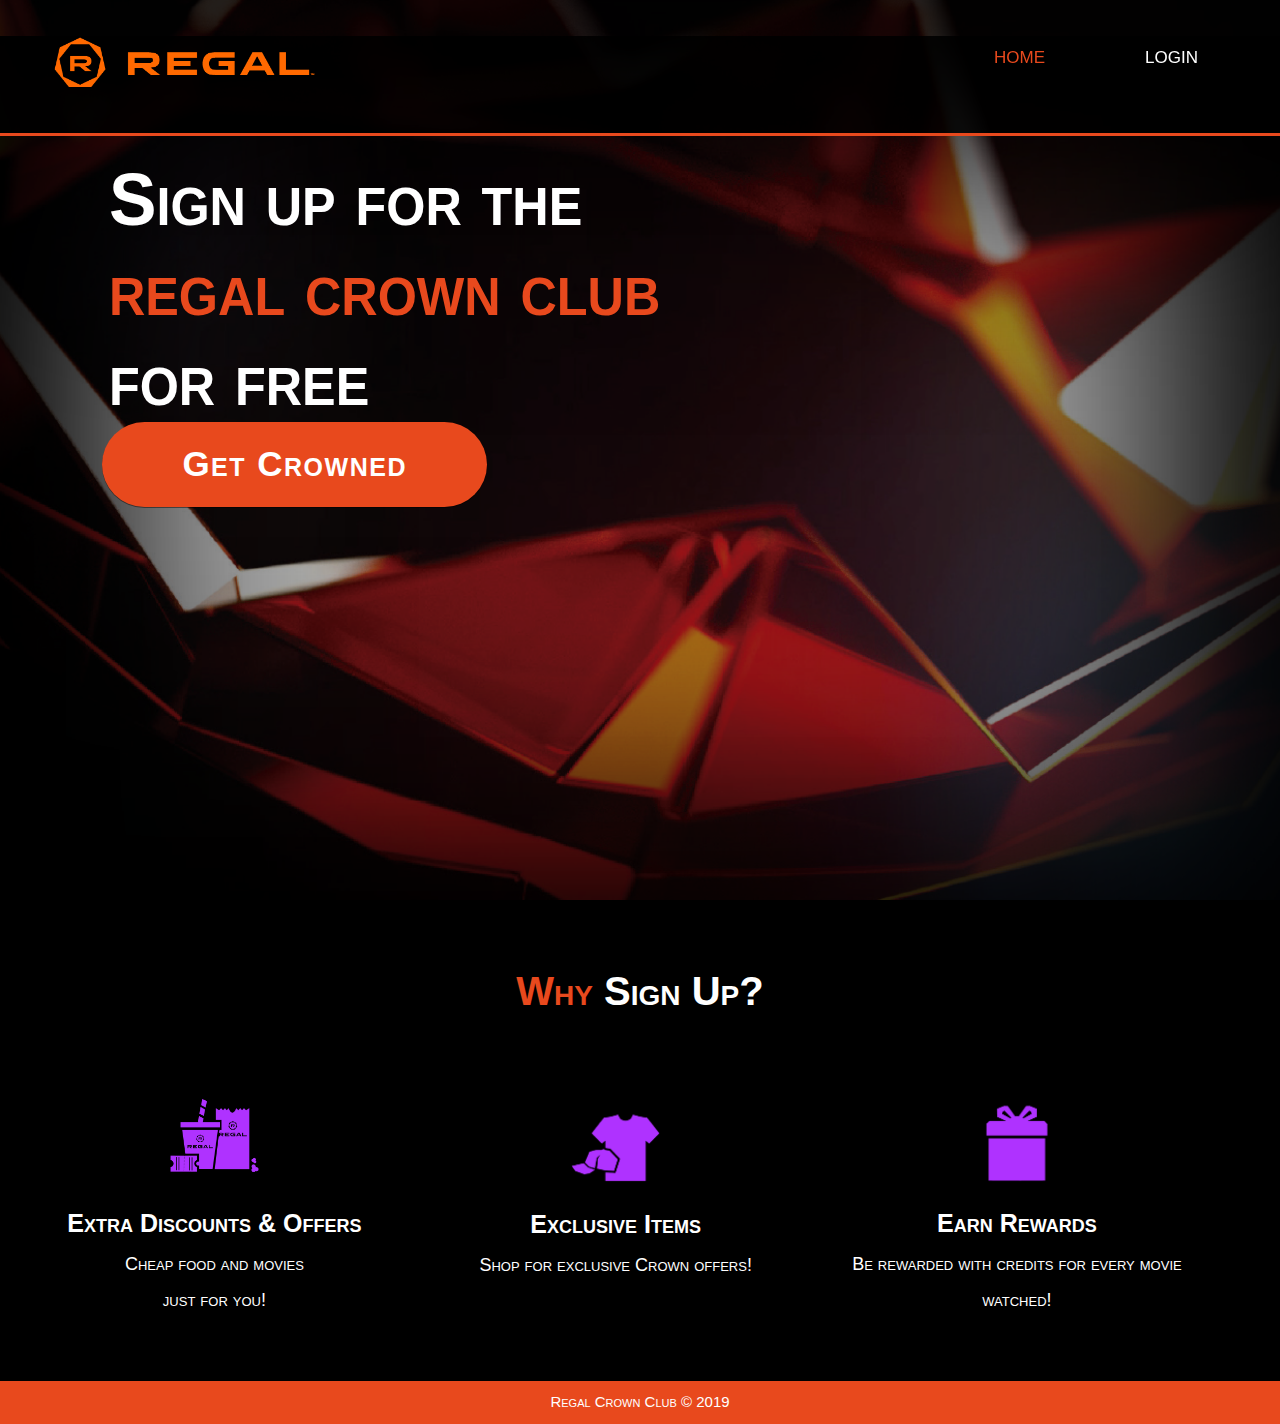
<file: index.html>
<!DOCTYPE html>
<html>

<head>
  <meta charset="utf-8">
  <meta name="viewport" content="width=device-width; maximum-scale=1; minimum-scale=1;">
  <title>Regal Crown Club</title>
  <link rel="stylesheet" href="./css/style.css">
</head>

<body id="index1">
  <header>
    <div class="container">
      <div id="logo">
        <div class="nav-logo">
          <a href="index.html"><img src="./img/regal_TM_logo_horizontal_onecolor_orange_rgb_png.png"></a>
        </div>
      </div>
      <nav>
        <ul>
          <li class="homecolour"><a href="index.html">Home</a></li>
          <li><a href="index.html">LOGIN</a></li>
        </ul>
      </nav>
    </div>
  </header>

  <section id="main">
    <div class="container">
      <h1 align="left">Sign up for the <br><span class="RCC-Text">regal crown club</span> <br> for free</h1>
    </div>
    <div class="call-to-action">
      <a href="index2.html" class="button bigbutton">
        Get Crowned
      </a>
    </div>

  </section>

  <section id="boxes">
    <div class="container">
      <div class="box-header">
        <h2><span class="homecolour">Why</span> Sign Up?</h2>
      </div>
      <div class="box">
        <img src="./img/Choose_Rewards.png">
        <h3>Extra Discounts & Offers</h3>
        <p>Cheap food and movies</p>
        <p>just for you!</p>
      </div>
      <div class="box">
        <img src="./img/More_Choices.png">
        <h3>Exclusive Items</h3>
        <p>Shop for exclusive Crown offers!</p>
      </div>
      <div class="box">
        <img src="./img/Faster_Rewards.png">
        <h3>Earn Rewards</h3>
        <p>Be rewarded with credits for every movie watched!</p>
      </div>
    </div>
  </section>

  <footer>
    <p>Regal Crown Club &copy; 2019</p>
  </footer>
</body>

</html>
</file>
<file: css/style.css>
* {
  font: Verdana, sans-serif;
  font-variant: small-caps;
  transition-duration: 0.5s;
}

#index1 {
  font: 15px/1.5 Verdana, sans-serif;
  padding: 0;
  margin: 0;
  background-color: #000;
}

/* Global */
* {
  padding: 0;
  margin: 0;
  box-sizing: border-box;
  outline: none;
}

.container {
  width: 95%;
  margin: auto;
  overflow: hidden;
}

ul {
  margin: 0;
  padding: 0;
}

/* Header **/
header {
  background: rgba(0, 0, 0, 0.86);
  position: fixed;
  color: #ffffff;
  width: 100%;
  padding-top: 15px;
  border-bottom: #e8491d 3px solid;
  z-index: 3;
}

header a {
  color: #ffffff;
  text-decoration: none;
  text-transform: uppercase;
  font-size: 17px;
}

header img {
  width: 300px;
  padding-bottom: 15px;
}

header li {
  float: left;
  display: inline;
  padding: 0 50px 0 50px;
}

header li::after {
  content: '';
  width: 0;
  height: 2px;
  background: white;
  display: block;
  margin: auto;
  transition: .5s;
}

header li:hover::after {
  width: 100%;
}

header #logo {
  float: left;
}

header nav {
  float: right;
  margin-top: 30px;

}

header .homecolour a {
  color: #e8491d;
}

header a:hover {
  color: #cccccc;
}

/* Middle */
#main {
  height: 100vh;
  position: relative;
  width: 100%;
  background: url('../img/Annotation\ 2019-12-13\ 223215.png');
  background-repeat: no-repeat;
  background-size: cover;
  text-align: center;
  color: #ffffff;
}

#main::after {
  content: '';
  position: absolute;
  top: 4vh;
  left: 0;
  width: 100%;
  height: 100vh;
  z-index: 1;
  background: rgba(0, 0, 0, 0.3);
  box-shadow: inset 120px 100px 250px #000000, inset -120px -100px 250px #000000;
}

#main h1 {
  margin-top: 12%;
  font-size: 500%;
  font-weight: 900;
  margin-bottom: 1%;
  position: absolute;
  padding-left: 5vw;
  font-variant: small-caps;
  letter-spacing: 5%;
  line-height: 120%;
  z-index: 2;
  transform: scale(0.95, 1);
  -webkit-transform: scale(.95, 1);
}

#main h1 span {
  color: #e8491d;
}

#main a {
  z-index: 2;
  justify-content: left;
  position: absolute;
  margin: auto;
  display: flex;
  flex-direction: row;
  align-items: left;
}

.call-to-action {
  padding-top: 33%;
  padding-left: 8vw;

}


/* Bottom Info */
#boxes {
  margin-top: 0%;
  margin-bottom: 4%;
}

#boxes .box {
  color: #ffffff;
  float: left;
  text-align: center;
  width: 30%;
  height: 150%;
  padding: 1%;
  font-size: 18px;
  line-height: 4vh;
  margin-top: 3em;
  margin-right: 3%;
}

.box h3 {
  line-height: 5vh;
  font-size: 25px;
}

#boxes .box img {
  padding: 2%;
  margin-top: auto;
  min-width: 1%;
  min-height: 1%;
  max-width: 30%;
  max-height: 30%;
  align-items: center;
}

#boxes .container h2 {
  z-index: 2;
  color: #ffffff;
  text-align: center;
  font-size: 40px;
}

#boxes .homecolour {
  color: #e8491d;
}

#boxes .box-header {
  margin-top: 5%;
}

/* Footer */

footer {
  padding: 10px;
  margin-top: 10px;
  color: #ffffff;
  background-color: #e8491d;
  text-align: center;
}

.button {
  display: inline-block;
  position: relative;
  background: #e8491d;
  color: #ffffff;
  padding: 20px 15px;
  font-size: 5px;
  text-align: left;
  border: none;
  cursor: pointer;
  margin-left: 0.5rem;
  outline: none;
  box-shadow: 0 1px 0 rgba(0, 0, 0, 0.45);
  border-radius: 9em;
  z-index: 2;

}

.button:hover {
  opacity: 0.6;
  z-index: 2;
}

.bigbutton {
  font-size: 35px;
  text-align: left;
  font-weight: 550;
  letter-spacing: 1.5px;
  padding: 1rem 5rem;
  font-variant: small-caps;
  text-decoration: none;
  z-index: 2;
}

.button2 {
  display: inline-block;
  position: relative;
  background: #e8491d;
  color: #ffffff;
  padding: 20px 15px;
  font-size: 5px;
  text-align: left;
  border: none;
  cursor: pointer;
  margin-left: 0.5rem;
  outline: none;
  box-shadow: 0 1px 0 rgba(0, 0, 0, 0.45);
  border-radius: 1em;
  z-index: 2;
}

.button2:hover {
  opacity: 0.6;
  z-index: 2;
}

.bigbutton2 {
  font-size: 33px;
  text-align: left;
  font-weight: 550;
  letter-spacing: 1.5px;
  padding: 1.3rem 7rem;
  font-variant: small-caps;
  text-decoration: none;
  z-index: 2;
}

.button4 {
  display: inline-block;
  position: relative;
  background: red;
  color: #ffffff;
  padding: 20px 15px;
  font-size: 5px;
  text-align: left;
  border: none;
  cursor: pointer;
  margin-left: 0.5rem;
  outline: none;
  box-shadow: 0 1px 0 rgba(0, 0, 0, 0.45);
  border-radius: 1em;
  z-index: 2;
}

.button4:hover {
  opacity: 0.6;
  z-index: 2;
}

.bigbutton4 {
  font-size: 33px;
  text-align: left;
  font-weight: 550;
  letter-spacing: 1.5px;
  padding: 1.3rem 7rem;
  font-variant: small-caps;
  text-decoration: none;
  z-index: 2;
}

.button3 {
  display: inline-block;
  position: relative;
  background: rgb(19, 173, 173);
  color: #ffffff;
  padding: 20px 15px;
  font-size: 5px;
  border: none;
  cursor: pointer;
  margin-left: 0.5rem;
  outline: none;
  box-shadow: 0 1px 0 rgba(0, 0, 0, 0.45);
  border-radius: 1em;
  z-index: 2;
}

.button3:hover {
  opacity: 0.6;
  z-index: 2;
}

.bigbutton3 {
  font-size: 33px;
  font-weight: 550;
  letter-spacing: 1.5px;
  padding: 1.3rem 7rem;
  font-variant: small-caps;
  text-decoration: none;
  z-index: 2;
}

.button5 {
  display: inline-block;
  position: relative;
  background: gray;
  padding: 20px 15px;
  font-size: 5px;
  border: none;
  cursor: pointer;
  margin-left: 0.5rem;
  outline: none;
  box-shadow: 0 1px 0 rgba(0, 0, 0, 0.45);
  border-radius: 1em;
  z-index: 2;
}

.button5:hover {
  opacity: 0.6;
  z-index: 2;
}

.bigbutton5 {
  font-size: 19px;
  font-weight: 550;
  letter-spacing: 1.5px;
  padding: 1.3rem 5rem;
  font-variant: small-caps;
  text-decoration: none;
  z-index: 2;
}

/*Index 2 */


body .index2 {
  background: rgba(0, 0, 0, 0.4);
  font: 15px/1.5 Verdana, sans-serif;
  padding: 0;
  margin: 0;
  position: relative;
  width: 100%;
  padding-top: 15px;
  border-bottom: #e8491d 3px solid;
  background-size: cover;
  background-position: center;
  background-image: url('../img/Annotation\ 2019-12-13\ 223215.png');
  z-index: 3;
}

.nav-logo2 {
  position: relative;
  margin-left: 35%;
  margin-right: 50%;
}

body .body2 {
  margin: 0;
  padding: 0;

}

.body2 {
  font: 15px/1.5 Verdana, sans-serif;
  color: #cccccc;
}

#main2 {
  background-image: url('../img/camera.png');
  height: 150vh;
  width: 100%;
  background: url('../img/Annotation\ 2019-12-13\ 223215.png');
  background-repeat: no-repeat;
  background-size: cover;
  text-align: center;
}

#main2::after {
  content: '';
  position: absolute;
  left: 0;
  width: 100%;
  height: 150vh;
  z-index: 1;
  background: rgba(0, 0, 0, 0.8);
  box-shadow: inset 120px 100px 250px #000000, inset -120px -100px 250px #000000;
}

#main21 {
  background-image: url('../img/camera.png');
  height: 190vh;
  width: 100%;
  background: url('../img/Annotation\ 2019-12-13\ 223215.png');
  background-repeat: no-repeat;
  background-size: cover;
  text-align: center;
}

#main21::after {
  content: '';
  position: absolute;
  left: 0;
  width: 100%;
  height: 190vh;
  z-index: 1;
  background: rgba(0, 0, 0, 0.8);
  box-shadow: inset 120px 100px 250px #000000, inset -120px -100px 250px #000000;
}

#main3 {
  height: 150vh;
  width: 100vw;
  background: url('../img/krists-luhaers-AtPWnYNDJnM-unsplash.jpg');
  background-repeat: no-repeat;
  background-size: cover;
  text-align: center;
  margin: auto;
  position: relative;

}

#main3::after {
  content: '';
  position: absolute;
  left: 0;
  width: 100%;
  height: 150vh;
  z-index: 1;
  background: rgba(0, 0, 0, 0.7);
  box-shadow: inset 120px 100px 250px #000000, inset -120px -100px 250px #000000;
}


.signupform1 {
  width: 100vw;
  height: 10vh;
  text-align: center;
  box-shadow: 0 0 3px 0 rgba(0, 0, 0, 0.3);
  position: absolute;
  padding: 5em;
  margin: auto;
  text-align: center;
  z-index: 2;
}

.signupform1 h1 {

  color: #e8491d;
  margin-bottom: 1em;
  font: 30px/2 Verdana, sans-serif;
  z-index: 2;
  text-align: center;
}

.inputbox {

  border-radius: 2em;
  padding: 0.8em;
  font-size: 1.5em;
  margin: 0.8em 0;
  width: 20%;
  border: 1px solid #999;
  outline: none;
  z-index: 2;
  text-align: center;
}

.continue {

  background-color: #e8491d;
  width: 16vw;
  padding: 1.1em;
  border-radius: 0%;
  font-size: 20px;
  margin-top: 3vh;
  margin-left: 30vw;
  margin-right: 30vw;
  margin-bottom: 3vh;
  border: none;
  outline: none;
  cursor: pointer;
  z-index: 2;
  text-align: center;
}

hr {
  width: 40%;
  text-align: center;
  margin: auto;
  margin-top: 1%;
  color: #000;
}

.or {
  margin-top: 1%;
  margin-bottom: 1%;
}

.question {
  font-size: 20px;
}

.form-group {
  text-align: center;
  margin-top: 2em;
}

.form span {
  text-align: center;
}

form .messages {
  position: relative;
  margin: auto;
  color: #DD292D;
  font-size: 1em;
  padding: 1em;
  transition-duration: 0.5s;
}


form .forminputs.has-error>input,
form .forminputs.has-error>select {
  border: 2px solid #DD292D;
  background-color: rgba(221, 41, 45, 0.1);
  background: white;
  transition-duration: 0.5s;
}

form .forminputs.has-success>input,
form .forminputs.has-success>select {
  border: 2px solid green;
  background-color: rgba(37, 89, 94, 0.1);
  background: white;
  transition-duration: 0.5s;
}


a {
  text-decoration: none;
  color: white;
}

.forminputs {
  text-align: center;
  margin-top: 1em;
}

.forminputs2 {
  text-align: center;
  margin-top: 2em;
  margin-bottom: 4em;
  position: relative;
  z-index: 2;
}

h5 {
  font-size: 20px;
  padding: 0;
  margin-top: -1%;
  margin-bottom: 4%;
}

#birthdayvalidation {
  padding-top: 1em;
}

.signupform1 .done {
  font-size: 40px;
}

.signupform1 .tailor {
  font-size: 20px;
  margin-bottom: 5em;
}

.icons1 {
  position: absolute;
  width: 4vw;
  z-index: 3;
  left: 3.5%;
  padding: 2%;
  top: 7%;
  min-width: 5.4em;
}

.icons2 {
  position: absolute;
  width: 4vw;
  z-index: 3;
  left: 3.7%;
  padding: 0.5em;
  top: 7%;
  min-width: 5.4em;
}

.icons3 {
  position: absolute;
  width: 4vw;
  z-index: 3;
  left: 3.5%;
  padding: 0.5em;
  top: 7%;
  min-width: 5.4em;
}

.icons4 {
  position: absolute;
  width: 4vw;
  z-index: 3;
  left: 3.5%;
  padding: 1em;
  top: -5%;
  min-width: 5.4em;
}

.progress {
  background-color: #e8491d;
  height: 1em;
  transition-duration: 0.5s;
  width: 33vw;
  z-index: 4;
  transition: 0.5s;
}

#progress2 {
  background-color: #e8491d;
  height: 1em;
  transition-duration: 0.5s;
  width: 66vw;
  z-index: 4;
  transition: 0.5s;
}

#progress3 {
  background-color: #e8491d;
  height: 1em;
  transition-duration: 0.5s;
  width: 100vw;
  z-index: 4;
  transition: 0.5s;
}

.confused {
  display: inline-block;
  position: relative;
  background: #e8491d;
  color: #ffffff;
  padding: 0 1%;
  border: none;
  cursor: pointer;
  margin-left: 0.5rem;
  outline: none;
  box-shadow: 0 1px 0 rgba(0, 0, 0, 0.45);
  border-radius: 9em;
  font-size: 25px;
  text-align: left;
  font-weight: 550;
  letter-spacing: 1.5px;
  font-variant: small-caps;
  text-decoration: none;
  z-index: 2;
}

.question .loginlink::after {
  content: '';
  width: 0;
  height: 2px;
  background: #e8491d;
  display: block;
  margin: auto;
  transition: .5s;

}

.question .loginlink:hover::after {
  width: 4%;

}

.modal {
  display: none;
  /* Hidden by default */
  position: fixed;
  /* Stay in place */
  z-index: 1;
  /* Sit on top */
  padding-top: 30vh;
  /* Location of the box */
  left: 0;
  top: 0;
  width: 100%;
  /* Full width */
  height: 100%;
  /* Full height */
  overflow: auto;
  /* Enable scroll if needed */
  background-color: rgba(0, 0, 0, 0.4);
  /* Black w/ opacity */
}

.modal {
  display: none;
  /* Hidden by default */
  position: fixed;
  /* Stay in place */
  z-index: 1;
  /* Sit on top */
  padding-top: 30vh;
  /* Location of the box */
  left: 0;
  top: 0;
  width: 100%;
  /* Full width */
  height: 100%;
  /* Full height */
  overflow: auto;
  /* Enable scroll if needed */
  background-color: rgba(0, 0, 0, 0.5);
  /* Black w/ opacity */
  z-index: 4;
}

/* Modal Content */

.modal-content {
  background-color: #e8491d;
  margin: auto;
  padding: 2em;
  width: 80%;
  border-radius: 2em;
  z-index: 4;
  color: white;
}

.modal-content p {
  font-size: 1.25em;
  line-height: 1.5em;
  z-index: 4;
  padding: 1em;
  text-align: center;
}

/* The Close Button */

.close {
  color: #000;
  float: right;
  z-index: 4;
}

.close:hover,
.close:focus {
  color: #000;
  text-decoration: none;
  cursor: pointer;
  z-index: 4;
}

.whyheader {
  font-size: 1.25em;
  font-weight: bolder;
  z-index: 4;
}
</file>
